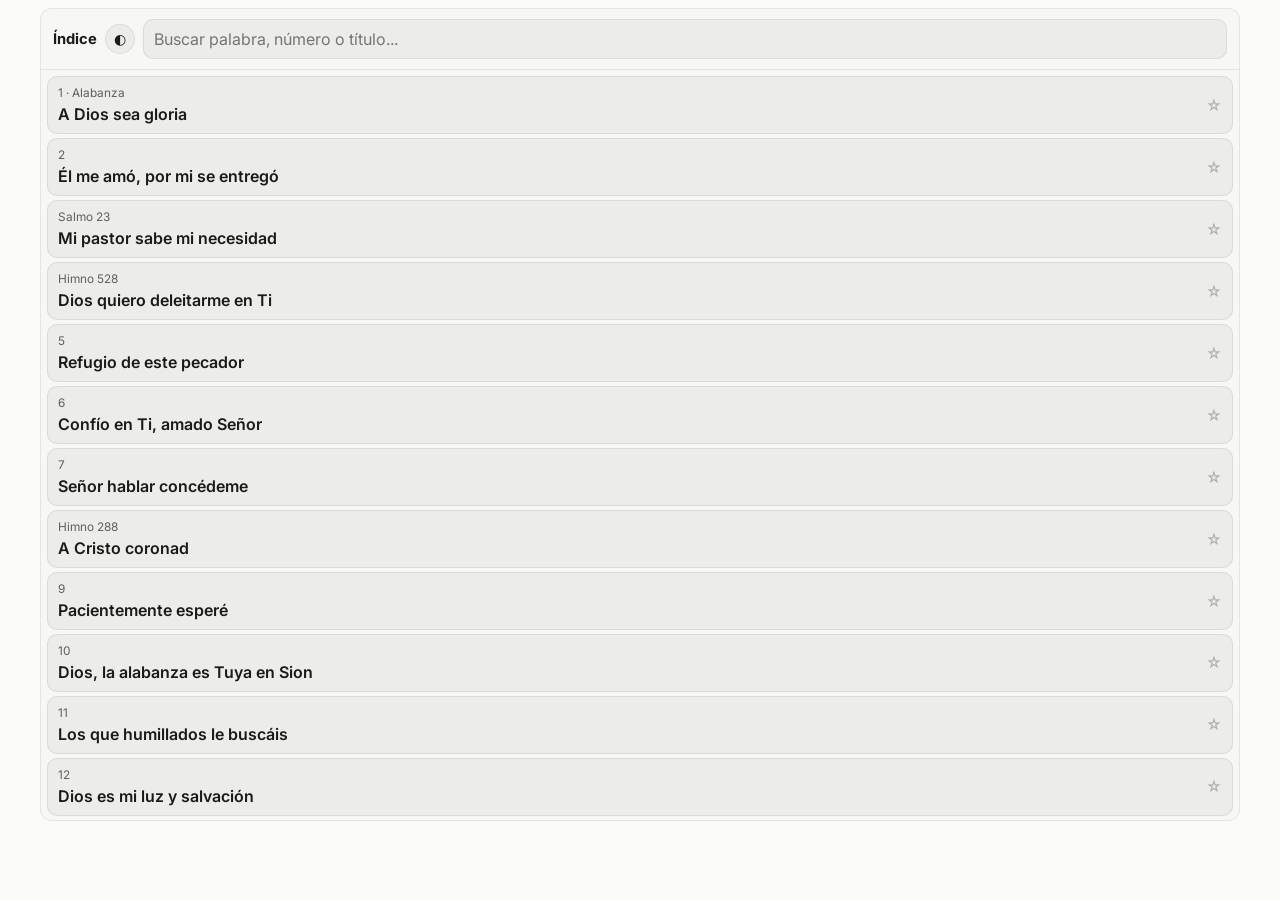
<file: index.html>
<!DOCTYPE html>
<html lang="es">
<head>
  <meta charset="utf-8" />
  <meta name="viewport" content="width=device-width, initial-scale=1.0" />
  <title>Himnario Digital</title>
  <meta name="theme-color" content="#111113" />
  <link rel="preconnect" href="https://fonts.googleapis.com">
  <link rel="preconnect" href="https://fonts.gstatic.com" crossorigin>
  <link href="https://fonts.googleapis.com/css2?family=Inter:wght@400;600;700&display=swap" rel="stylesheet">
  <link rel="stylesheet" href="css/style.css" />
  <script defer src="js/app.js"></script>
</head>
<body>
  <main class="app-shell">
    <section class="content-grid">
      <section id="hymnIndexPanel" class="panel hymn-index-panel">
        <div class="panel-head index-head">
          <div class="index-head-top">
            <h2>Índice</h2>

            <button id="themeToggleIndex" class="theme-toggle index-theme-toggle" type="button" aria-label="Cambiar tema">
              ◐
            </button>
          </div>

          <div class="search-wrapper index-search-wrapper">
            <label class="sr-only" for="searchInput">Buscar himno</label>
            <input id="searchInput" type="text" placeholder="Buscar palabra, número o título..." autocomplete="off" inputmode="search" />

            <button id="clearSearch" class="clear-search" type="button" aria-label="Limpiar búsqueda">
              ×
            </button>
          </div>
        </div>

        <section id="todayHymnsSection" class="today-hymns hidden" aria-label="Himnos de Hoy">
          <div class="today-hymns-head">
            <h3>Himnos de Hoy</h3>
          </div>

          <div id="todayHymnsList" class="hymn-list"></div>
        </section>
        <div id="hymnList" class="hymn-list"></div>
      </section>

      <section id="hymnDetailPanel" class="panel hymn-detail-panel hidden">
        <div id="hymnDetail" class="hymn-detail"></div>
      </section>
    </section>
  </main>
</body>
</html>
</file>
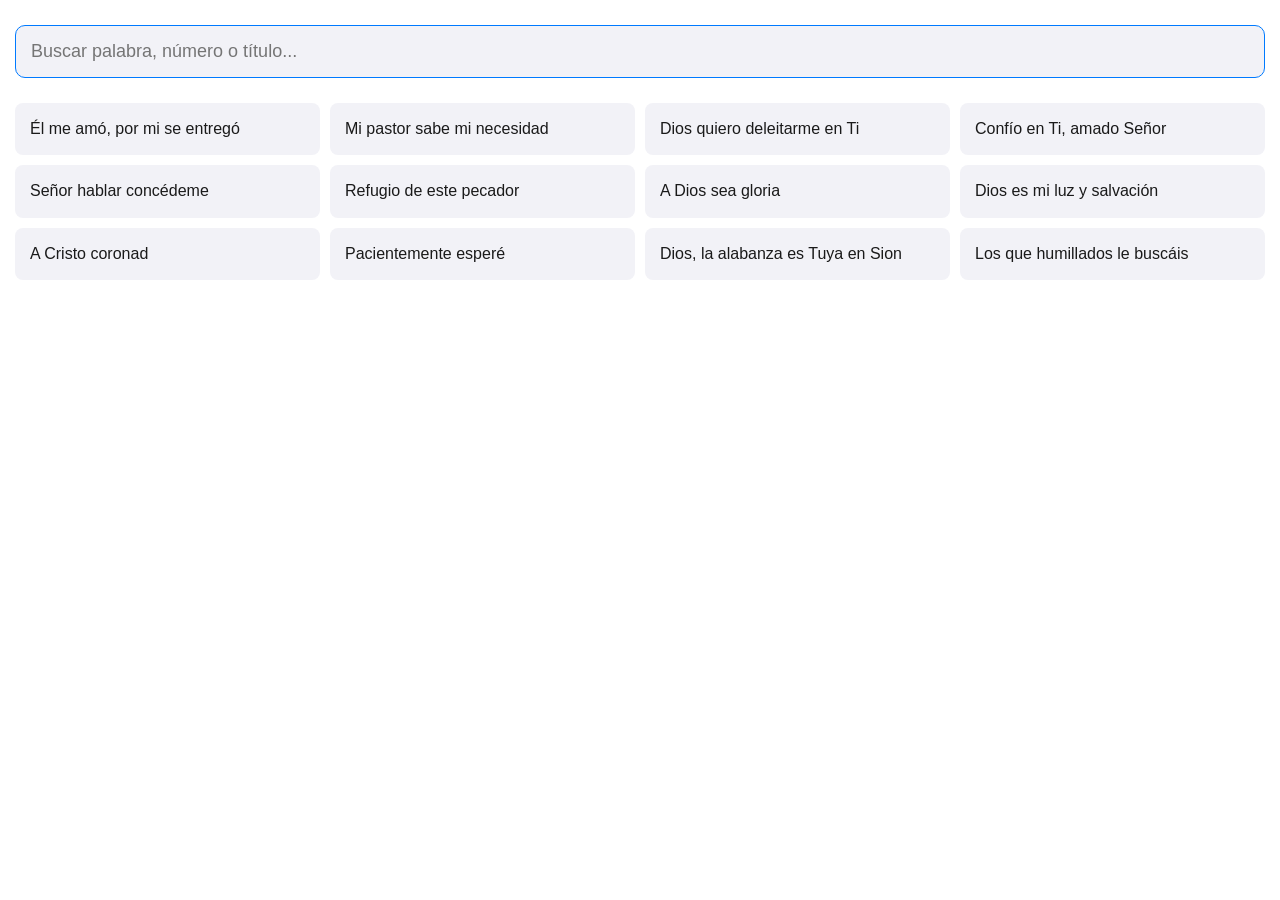
<file: himnario.html>
<!DOCTYPE html>

<html lang="es">
<head>
<meta charset="utf-8"/>
<meta content="width=device-width, initial-scale=1.0" name="viewport"/>
<title>Himnario Digital</title>
<style>
        :root {
            --bg-color: #ffffff;
            --text-color: #1a1a1a;
            --accent-color: #007aff;
            --item-bg: #f2f2f7;
        }

        @media (prefers-color-scheme: dark) {
            :root {
                --bg-color: #000000;
                --text-color: #ffffff;
                --accent-color: #0a84ff;
                --item-bg: #1c1c1e;
            }
        }

        body {
            font-family: -apple-system, BlinkMacSystemFont, "Segoe UI", Roboto, sans-serif;
            background-color: var(--bg-color);
            color: var(--text-color);
            margin: 0;
            padding: 15px;
            line-height: 1.4;
        }

        .container {
            width: 100%;
            margin: 0;
        }

        /* Buscador */
        .search-box {
            position: sticky;
            top: 0;
            z-index: 100;
            background-color: var(--bg-color);
            padding: 10px 0;
            margin-bottom: 15px;
        }

        input[type="text"] {
            width: 100%;
            padding: 15px;
            border-radius: 10px;
            border: 1px solid var(--accent-color);
            background: var(--item-bg);
            color: var(--text-color);
            font-size: 18px;
            box-sizing: border-box;
            outline: none;
        }

        /* Índice */
        .index-section {
            display: grid;
            grid-template-columns: repeat(auto-fill, minmax(280px, 1fr));
            gap: 10px;
        }

        .himno-link {
            padding: 15px;
            background: var(--item-bg);
            text-decoration: none;
            color: var(--text-color);
            border-radius: 8px;
            font-weight: 500;
            display: block;
        }

        /* Contenido del Himno */
        .himno-content {
            display: none;
            width: 100%;
        }

        .himno-content:target {
            display: block;
        }

        /* Ocultar buscador e índice si hay un target activo */
        .himno-content:target ~ .search-box,
        .himno-content:target ~ .index-section {
            display: none;
        }

        h2 { 
            margin: 10px 0 20px 0; 
            font-size: 1.8em; 
            border-bottom: 2px solid var(--accent-color);
            padding-bottom: 8px;
        }

        .letra-himno {
            white-space: pre-wrap;
            font-size: 1.25em;
            margin: 0;
            column-width: 350px;
            column-gap: 50px;
        }

        .autor {
            display: block;
            margin-top: 30px;
            font-style: italic;
            opacity: 0.8;
            font-size: 0.9em;
            text-align: right;
            border-top: 1px solid var(--item-bg);
            padding-top: 10px;
        }

        .back-btn {
            display: inline-block;
            margin-bottom: 15px;
            color: var(--accent-color);
            text-decoration: none;
            font-size: 1.1em;
            font-weight: bold;
            padding: 5px 0;
        }
    </style>
</head>
<body>
<div class="container">
<div class="himno-content" id="himno2">
<a class="back-btn" href="#">← Volver al índice</a>
<h2>Él me amó, por mi se entregó</h2>
<p class="letra-himno">Él me amó, por mi se entregó;
¡sublime sacrificio, excelso amor!
Por esto subirá de mi alma un canto
de adoración a Cristo el Salvador.

2 Él me amó por mi se entregó
yo de seguro a Él me entregaré.
A nadie amaré más que a Cristo,
sólo para Su gloria viviré.

3 Y cuando junto a multitud brillante
en Canaán vea a mi Salvador;
cantaré unido al coro de millares:
“Él me amó, por mi se entregó”.</p>
<span class="autor">Fergus Ferguson (1824-1897)</span>
</div>
<div class="himno-content" id="himno3">
<a class="back-btn" href="#">← Volver al índice</a>
<h2>Mi pastor sabe mi necesidad</h2>
<p class="letra-himno">Mi pastor sabe mi necesidad
es Jehová;
Por quietas aguas Él me guiará;
descanso da;
salvó mi alma para Su gloria
por sendas justas me conducirirá.

2 Aunque por valle oscuro he de ir
no temeré;
porque Tú cerca siempre estás de mí
yo confiaré;
Ante enemigos sustento me das
de bendición mi vida llenarás.

3 Sin duda Su misericordia y bien
me seguirán
mientras en este mundo aún esté
hasta expirar;
y la gloriosa la casa de Jehová
mi hogar será por la eternidad.</p>
<span class="autor">El Salterio (1912)</span>
</div>
<div class="himno-content" id="himno4">
<a class="back-btn" href="#">← Volver al índice</a>
<h2>Dios quiero deleitarme en Ti</h2>
<p class="letra-himno">Dios quiero deleitarme en Ti
confiar en Tu cuidar;
en dificultad a Ti huir
mi Amigo sin igual.

2 Si esté en gran necesidad
en Ti hay plenitud;
con esto satisfecho esté
mi gloria seas Tú.

3 Que sea más fuerte mi fe,
para en Ti descansar;
confiar que la palabra del
Señor no ha de fallar.

4 Cristo el cielo aseguró
aquí bien proveerá;
si Sus riquezas tengo yo
¿qué más puedo desear?

5 Te encomiendo mi alma Dios,
en Ti he de triunfar;
desde hoy será mi afán
a Ti complacer más.</p>
<span class="autor">John Ryland (1753-1825)</span>
</div>
<div class="himno-content" id="himno6">
<a class="back-btn" href="#">← Volver al índice</a>
<h2>Confío en Ti, amado Señor</h2>
<p class="letra-himno">Confío en Ti, amado Señor
confío sólo en Ti
para Tu gran salvación por gracia
yo recibir.

2 Confío en Ti para el perdón
postrado a Tus pies voy
para alcanzar Tu gracia y
compasión
confiando estoy.

3 Confío en Ti para dirección
sólo Tú me guiarás;
toda necesidad que a mi llegue
Tú suplirás.

4 Confío en Ti porque Tu poder
nunca puede fallar;
en mi debe prevalecer siempre
Tu voluntad.

5 Confío en Ti, amado Señor
no me dejes caer;
en toda circunstancia y momento
yo confiaré.</p>
<span class="autor">Frances Ridley Havergal (1836-1879)</span>
</div>
<div class="himno-content" id="himno7">
<a class="back-btn" href="#">← Volver al índice</a>
<h2>Señor hablar concédeme</h2>
<p class="letra-himno">Señor hablar concédeme
en ecos vivos de Tu voz
tal como Tú, permíteme
buscar tus hijos perdidos.

2 Oh, Señor, fortaléceme
y mientras firme esté en Ti
pueda mano tierna extender
a quien se halle en feroz lid.

3 Enséñame para enseñar
las cosas hermosas que das;
dirige, Señor, mi hablar
para a muchos confortar.

4 Dulce descanso Señor da
para con tierna voz hablar
palabras sabias al que está
en hora de necesidad.

5 De Tu plenitud, oh Señor
llena mi alma hasta abundar
de pensar y hablar con fervor
y así Tu amor y honor mostrar.

6 Úsame, Señor, úsame
como y donde Tú quieras
hasta que pueda Tu faz ver
y en Tu gloria disfrutar.</p>
<span class="autor">Frances Ridley Havergal (1836-1879)</span>
</div>
<div class="himno-content" id="himno5">
<a class="back-btn" href="#">← Volver al índice</a>
<h2>Refugio de este pecador</h2>
<p class="letra-himno">Refugio de este pecador,
iré Señor Jesús a Ti;
en las riquezas de Tu amor,
acuérdate, oh Dios, de mí.

2 Confieso que culpable soy,
confieso también que soy vil;
pero por Ti yo salvo soy,
seguro estoy en Tu redil.

3 Auxíliame, Señor Jesús,
liberta mi alma de maldad;
en mí derrama de Tu luz,
llena mi alma de bondad.

4 En toda mi necesidad
escucha mi clamor Señor;
revísteme de Tu verdad
colma mi alma con Tu amor.</p>
<span class="autor">Thomas Westrup (1837-1909)</span>
</div>

<div class="himno-content" id="himno1">
<a class="back-btn" href="#">← Volver al índice</a>
<h2>A Dios sea gloria</h2>
<p class="letra-himno">A Dios sea gloria,
por gran salvación
Su amor ha mostrado
en Su Hijo que dio;
quien por Su gran obra
redención ganó
y a vida eterna
camino abrió

Adorad al Señor tierra
escucha Su voz
Adorad al Señor pueblos
gócense en Dios;
Venid ante el Padre
por Cristo el Señor
y dadle la gloria
por Su salvación.

2 Redención completa
Su sangre compró
a cada creyente
¡Dios lo prometió!
Los viles pecados
de aquel que creyó
en Cristo recibe
vida y perdón.

3 Grandes maravillas
Él ha hecho ya
y en Cristo me gozo
por Su gran bondad
y más puro y grande
ese gozo será
cuando esté con Cristo
por la eternidad.</p>
<span class="autor">Fanny Jane Crosby (1820-1915)</span>
</div>

<div class="himno-content" id="himno2b">
<a class="back-btn" href="#">← Volver al índice</a>
<h2>Dios es mi luz y salvación</h2>
<p class="letra-himno">Dios es mi luz y salvación
¿de quién podría tener temor?
Si el Señor es mi protector
triunfaré en luchas y tentación.

2 El mayor gozo de mi ser
que con el corazón buscaré:
es en la Casa de Dios estar
y toda mi vida a Él dedicar.

3 Por esto ruego sin cesar
y Dios mi oración oirá;
así mi alma descubrirá
más de Su hermosura,
gracia y bondad.

4 Si en aflicción me he de hallar
¡en Su morada me ocultará!
Mi esperanza firme estará
con Su mano fuerte me sostendrá.

5 Si mis amigos ya no están
o pierda todo amor paternal,
Dios, en quien mi esperanza está,
mi Amigo, mi Padre siempre será.</p>
<span class="autor">Anne Steele (1717-1778)</span>
</div>

<div class="himno-content" id="himno8">
<a class="back-btn" href="#">← Volver al índice</a>
<h2>A Cristo coronad</h2>
<p class="letra-himno">A Cristo coronad
Divino Salvador,
sentado en alta majestad
es digno de loor.
Al Rey de gloria y paz
loores tributad,
y bendecid al Inmortal
por toda eternidad.

2 A Cristo coronad
Señor de nuestro amor,
al Triunfante celebrad,
glorioso vencedor.
Potente Rey de paz
el triunfo consumó,
y por Su muerte en la cruz
Su gran amor mostró.

3 A Cristo coronad
Señor de vida y luz,
con alabanzas proclamad
los triunfos de la cruz.
A Él, pues, adorad,
Señor de salvación,
loor eterno tributad
de todo corazón.</p>
</div>

<div class="himno-content" id="himno9">
<a class="back-btn" href="#">← Volver al índice</a>
<h2>Pacientemente esperé</h2>
<p class="letra-himno">Pacientemente esperé
a Jehová mi Dios;
Su oído a mi inclinó Él
mi clamor escuchó.

2 De mis miserias me sacó,
y desesperación
mis pies en roca afirmó,
mis pasos alineó.

3 Nueva canción me dio a cantar
para a Dios alabar
muchos veránlo y temerán
y en Dios confiarán.

4 Bendito el hombre que en verdad
confiando en Dios está;
quien no se inclina a vanidad,
orgullo ni maldad.

5 Tu maravilloso obrar
has aumentado Dios
Tus pensamientos de bondad
innumerables son

6 Tus misericordias Señor
no retengas de mi;
que Tu verdad y tierno amor
sustenten mi vivir.</p>
</div>

<div class="himno-content" id="himno10">
<a class="back-btn" href="#">← Volver al índice</a>
<h2>Dios, la alabanza es Tuya en Sion</h2>
<p class="letra-himno">Dios, la alabanza es Tuya en Sion
Tu oyes nuestra oración;
hacia Tu trono todos irán
en Jesús salvados serán.

2 En aflicción y tentación
firme esté el corazón;
permítenos de Cristo probar
Su amor, dulzura y amistad.

3 ¡Oh, cuánta dicha es tuyo ser!
¡tan tierno y fiel Pastor tener!
Salvador en la tierra y mar
¡cuán bueno es en Ti confiar!

4 Tú eres quien sosiega el mar,
fija montes en su lugar;
te canta el alba y atardecer,
la tierra muestra Tu poder.

5 Mi alma, Señor, tómala
con Tu poder restáurala;
Tu gran amor florezca en mi
y que dé fruto para Ti.</p>
<span class="autor">Henry Francis Lyte (1793-1847)</span>
</div>

<div class="himno-content" id="himno11">
<a class="back-btn" href="#">← Volver al índice</a>
<h2>Los que humillados le buscáis</h2>
<p class="letra-himno">Los que humillados le buscáis
ahuyentad el temor;
sobrecogidos vengan, ved
donde Jesús yació.

2 Así el Señor se humilló
¡maravilloso amor!
Su vida y sangre por ti dio
muerte experimentó.

3 Alzad la vista y cantad:
¡Cristo resucitó!
las garras de la muerte Él
con poder conquistó.

4 Ahora en gloria Cristo está
después del deshonor;
y reina por la eternidad
quien en muerte habitó.

5 Con gozo tal como el Señor
mi tumba he de mirar
y al cielo Él me llevará
al reino celestial.</p>
<span class="autor">Phillip Doddridge (1702-1751)</span>
</div>
<div class="search-box">
<input id="searchInput" onkeyup="filterHymns()" placeholder="Buscar palabra, número o título..." type="text"/>
</div>
<div class="index-section" id="hymnList">
<a class="himno-link" data-target="himno2" href="#himno2">Él me amó, por mi se entregó</a>
<a class="himno-link" data-target="himno3" href="#himno3">Mi pastor sabe mi necesidad</a>
<a class="himno-link" data-target="himno4" href="#himno4">Dios quiero deleitarme en Ti</a><a class="himno-link" data-target="himno6" href="#himno6">Confío en Ti, amado Señor</a><a class="himno-link" data-target="himno7" href="#himno7">Señor hablar concédeme</a><a class="himno-link" data-target="himno5" href="#himno5">Refugio de este pecador</a><a class="himno-link" data-target="himno1" href="#himno1">A Dios sea gloria</a><a class="himno-link" data-target="himno2b" href="#himno2b">Dios es mi luz y salvación</a><a class="himno-link" data-target="himno8" href="#himno8">A Cristo coronad</a><a class="himno-link" data-target="himno9" href="#himno9">Pacientemente esperé</a><a class="himno-link" data-target="himno10" href="#himno10">Dios, la alabanza es Tuya en Sion</a><a class="himno-link" data-target="himno11" href="#himno11">Los que humillados le buscáis</a></div>
</div>
<script>
    function filterHymns() {
        const input = document.getElementById('searchInput');
        const filter = input.value.toLowerCase();
        const list = document.getElementById('hymnList');
        const links = list.getElementsByClassName('himno-link');

        for (let i = 0; i < links.length; i++) {
            const link = links[i];
            const targetId = link.getAttribute('data-target');
            const himnoContainer = document.getElementById(targetId);
            
            // Obtenemos todo el texto: título y letra
            const contenidoCompleto = (link.textContent + " " + himnoContainer.innerText).toLowerCase();

            if (contenidoCompleto.includes(filter)) {
                link.style.display = "";
            } else {
                link.style.display = "none";
            }
        }
    }
</script>
</body>
</html>
</file>
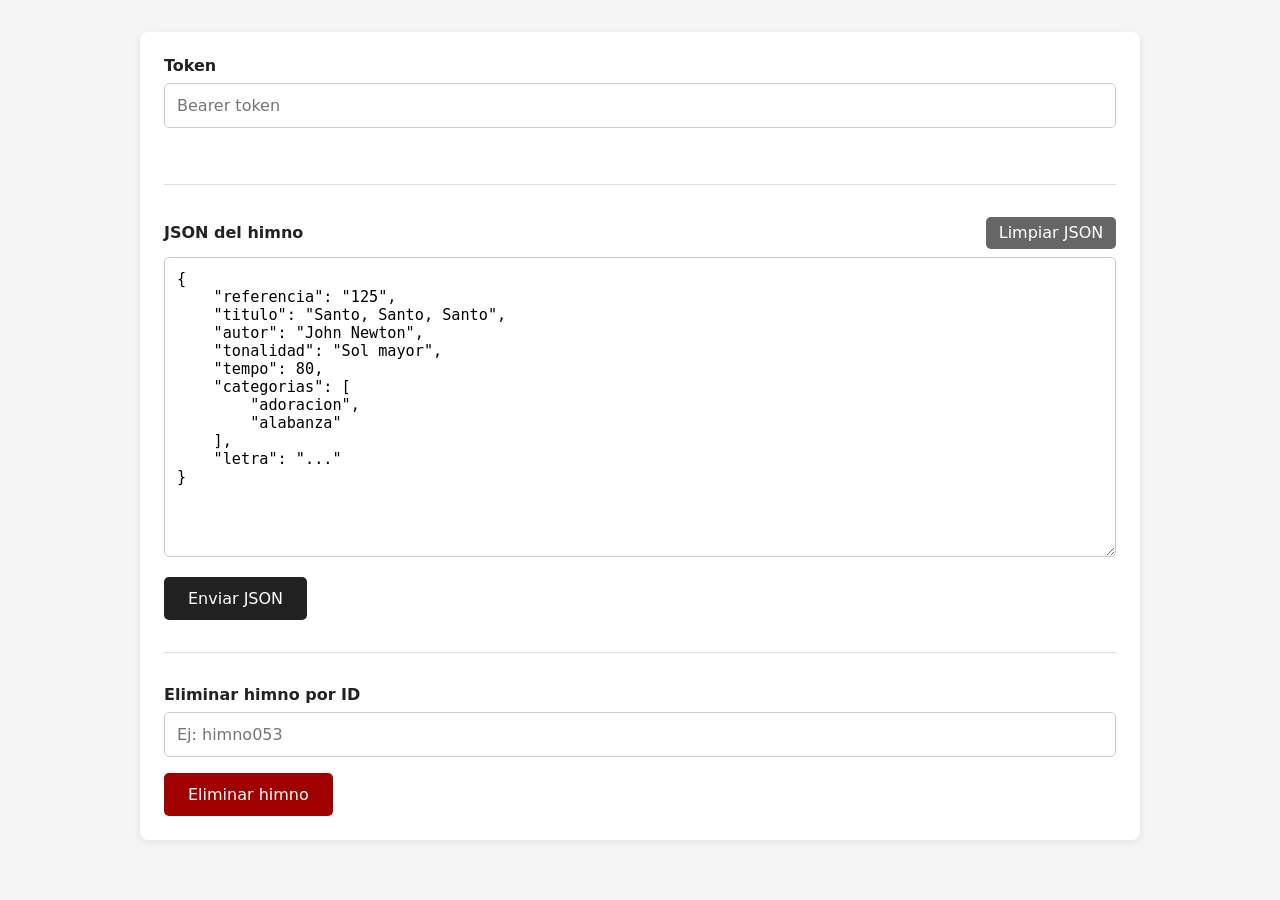
<file: json.html>
<!DOCTYPE html>
<html lang="es">
<head>
    <meta charset="UTF-8">
    <meta name="viewport" content="width=device-width, initial-scale=1.0">
    <title>Himnario</title>

    <style>
        * {
            box-sizing: border-box;
        }

        body {
            margin: 0;
            padding: 2rem;
            font-family: system-ui, sans-serif;
            background: #f5f5f5;
            color: #222;
        }

        main {
            max-width: 1000px;
            margin: 0 auto;
        }

        .panel {
            background: #fff;
            padding: 1.5rem;
            border-radius: 8px;
            box-shadow: 0 2px 8px rgba(0, 0, 0, .08);
        }

        .section + .section {
            margin-top: 2rem;
            padding-top: 2rem;
            border-top: 1px solid #ddd;
        }

        label {
            display: block;
            margin-bottom: .5rem;
            font-weight: 600;
        }

        input,
        textarea {
            width: 100%;
            padding: .75rem;
            border: 1px solid #ccc;
            border-radius: 5px;
            font: inherit;
        }

        #token {
            margin-bottom: 1.5rem;
        }

        .json-header {
            display: flex;
            align-items: center;
            justify-content: space-between;
            gap: 1rem;
            margin-bottom: .5rem;
        }

        .json-header label {
            margin: 0;
        }

        textarea {
            height: 300px;
            resize: vertical;
            font-family: monospace;
            font-size: .95rem;
        }

        button {
            margin-top: 1rem;
            padding: .75rem 1.5rem;
            border: 0;
            border-radius: 5px;
            background: #222;
            color: #fff;
            font: inherit;
            cursor: pointer;
        }

        button:disabled {
            opacity: .5;
            cursor: not-allowed;
        }

        .clear-button {
            margin: 0;
            padding: .4rem .8rem;
            background: #666;
        }

        .delete-button {
            background: #a00000;
        }

        #resultado,
        #resultadoDelete {
            display: none;
            margin-top: 1rem;
            padding: 1rem;
            background: #111;
            color: #eee;
            border-radius: 5px;
            white-space: pre-wrap;
            font-family: monospace;
        }
    </style>
</head>

<body>

<main>

    <div class="panel">

        <div class="section">

            <label for="token">Token</label>

            <input
                type="password"
                id="token"
                autocomplete="off"
                placeholder="Bearer token"
            >

        </div>

        <div class="section">

            <div class="json-header">
                <label for="json">JSON del himno</label>

                <button
                    type="button"
                    class="clear-button"
                    id="limpiar"
                >
                    Limpiar JSON
                </button>
            </div>

            <textarea id="json">{
    "referencia": "125",
    "titulo": "Santo, Santo, Santo",
    "autor": "John Newton",
    "tonalidad": "Sol mayor",
    "tempo": 80,
    "categorias": [
        "adoracion",
        "alabanza"
    ],
    "letra": "..."
}</textarea>

            <button id="enviar">
                Enviar JSON
            </button>

            <div id="resultado"></div>

        </div>

        <div class="section">

            <label for="deleteId">Eliminar himno por ID</label>

            <input
                type="text"
                id="deleteId"
                placeholder="Ej: himno053"
            >

            <button
                type="button"
                class="delete-button"
                id="eliminar"
            >
                Eliminar himno
            </button>

            <div id="resultadoDelete"></div>

        </div>

    </div>

</main>

<script>
const jsonInput =
    document.getElementById('json');

const tokenInput =
    document.getElementById('token');

const enviarButton =
    document.getElementById('enviar');

const limpiarButton =
    document.getElementById('limpiar');

const resultado =
    document.getElementById('resultado');

const deleteIdInput =
    document.getElementById('deleteId');

const eliminarButton =
    document.getElementById('eliminar');

const resultadoDelete =
    document.getElementById('resultadoDelete');

const TOKEN_STORAGE_KEY =
    'himnario_api_token';


/*
 * TOKEN
 */

const savedToken =
    localStorage.getItem(TOKEN_STORAGE_KEY);

if (savedToken) {
    tokenInput.value = savedToken;
}

tokenInput.addEventListener('input', () => {

    localStorage.setItem(
        TOKEN_STORAGE_KEY,
        tokenInput.value
    );

});


/*
 * LIMPIAR JSON
 */

limpiarButton.addEventListener('click', () => {

    jsonInput.value = '';

    resultado.style.display = 'none';
    resultado.textContent = '';

    jsonInput.focus();

});


/*
 * CREAR / REEMPLAZAR HIMNO
 */

enviarButton.addEventListener('click', async () => {

    resultado.style.display = 'block';
    resultado.textContent = '';

    let json;

    try {

        json = JSON.parse(jsonInput.value);

    } catch (error) {

        resultado.textContent =
            'JSON inválido:\n' +
            error.message;

        return;
    }

    if (
        typeof json !== 'object' ||
        json === null ||
        Array.isArray(json)
    ) {

        resultado.textContent =
            'El JSON debe ser un objeto.';

        return;
    }

    const token =
        tokenInput.value.trim();

    if (!token) {

        resultado.textContent =
            'Debe ingresar el token.';

        return;
    }

    localStorage.setItem(
        TOKEN_STORAGE_KEY,
        token
    );

    enviarButton.disabled = true;

    resultado.textContent =
        'Enviando...';

    try {

        const response = await fetch(
            '/api.php',
            {
                method: 'POST',

                headers: {
                    'Content-Type':
                        'application/json',

                    'Authorization':
                        'Bearer ' + token
                },

                body: JSON.stringify(json)
            }
        );

        const text =
            await response.text();

        try {

            const data =
                JSON.parse(text);

            resultado.textContent =
                JSON.stringify(
                    data,
                    null,
                    4
                );

        } catch {

            resultado.textContent =
                text;
        }

    } catch (error) {

        resultado.textContent =
            'Error de conexión:\n' +
            error.message;

    } finally {

        enviarButton.disabled = false;
    }

});


/*
 * ELIMINAR HIMNO POR ID
 */

eliminarButton.addEventListener(
    'click',
    async () => {

        resultadoDelete.style.display =
            'block';

        resultadoDelete.textContent =
            '';

        const token =
            tokenInput.value.trim();

        const id =
            deleteIdInput.value.trim();

        if (!token) {

            resultadoDelete.textContent =
                'Debe ingresar el token.';

            return;
        }

        if (!id) {

            resultadoDelete.textContent =
                'Debe ingresar el ID del himno.';

            return;
        }

        if (
            !confirm(
                `¿Eliminar el himno ${id}?`
            )
        ) {
            return;
        }

        localStorage.setItem(
            TOKEN_STORAGE_KEY,
            token
        );

        eliminarButton.disabled = true;

        resultadoDelete.textContent =
            'Eliminando...';

        try {

            const response =
                await fetch(
                    '/api.php',
                    {
                        method: 'POST',

                        headers: {
                            'Content-Type':
                                'application/json',

                            'Authorization':
                                'Bearer ' + token
                        },

                        body: JSON.stringify({
                            action: 'delete',
                            id: id
                        })
                    }
                );

            const text =
                await response.text();

            try {

                const data =
                    JSON.parse(text);

                resultadoDelete.textContent =
                    JSON.stringify(
                        data,
                        null,
                        4
                    );

                if (data.ok) {

                    deleteIdInput.value =
                        '';
                }

            } catch {

                resultadoDelete.textContent =
                    text;
            }

        } catch (error) {

            resultadoDelete.textContent =
                'Error de conexión:\n' +
                error.message;

        } finally {

            eliminarButton.disabled =
                false;
        }

    }
);
</script>

</body>
</html>
</file>
<file: css/style.css>
:root {
  --bg-color: #fafaf8;
  --text-color: #1a1a1a;
  --accent-color: #007aff;
  --item-bg: #ecece8;
  --panel-bg: #f7f7f5;
  --border-color: rgba(0, 0, 0, 0.08);
  --muted: #5f5f5f;
  --today-color: #8c7a3f;
}

body.dark-theme {
  --bg-color: #111113;
  --text-color: #f2f2f2;
  --accent-color: #0a84ff;
  --item-bg: #1d1d20;
  --panel-bg: #161616;
  --border-color: rgba(255, 255, 255, 0.08);
  --muted: #b8b8b8;
  --today-color: #b7a15a;
}

* {
  box-sizing: border-box;
}

html {
  scroll-behavior: smooth;
}

body {
  margin: 0;
  font-family: "Inter", sans-serif;
  background: var(--bg-color);
  color: var(--text-color);
  line-height: 1.4;
  transition: background-color 0.2s ease, color 0.2s ease;
}

button,
input {
  font: inherit;
}

.app-shell {
  width: min(1200px, calc(100% - 8px));
  margin: 0 auto;
  padding: 8px 0 14px;
}

.hidden {
  display: none;
}

.search-wrapper {
  position: relative;
}

#indexSearch,
#searchInput {
  width: 100%;
  min-height: 40px;
  padding: 8px 42px 8px 10px;
  border-radius: 10px;
  border: 1px solid var(--border-color);
  background: var(--item-bg);
  color: var(--text-color);
  outline: none;
}

#searchInput:focus {
  border-color: var(--accent-color);
}

.clear-search {
  position: absolute;
  top: 50%;
  right: 6px;
  transform: translateY(-50%);
  width: 28px;
  height: 28px;
  border: none;
  border-radius: 50%;
  background: transparent;
  color: var(--muted);
  cursor: pointer;
  display: none;
  align-items: center;
  justify-content: center;
  font-size: 1.2rem;
}

.clear-search.visible {
  display: flex;
}

.content-grid {
  display: grid;
  grid-template-columns: 1fr;
  gap: 8px;
  align-items: start;
}

body.view-hymn .content-grid {
  grid-template-columns: minmax(250px, 330px) minmax(0, 1fr);
}

.panel {
  background: var(--panel-bg);
  border: 1px solid var(--border-color);
  border-radius: 12px;
  overflow: hidden;
}

.panel-head {
  padding: 10px 12px;
  border-bottom: 1px solid var(--border-color);
}

.index-head {
  display: grid;
  grid-template-columns: auto minmax(0, 1fr);
  align-items: center;
  gap: 8px;
}

.index-head-top {
  display: flex;
  align-items: center;
  gap: 8px;
}

.index-head-top h2 {
  margin: 0;
  font-size: 0.92rem;
  white-space: nowrap;
}

.index-search-wrapper {
  min-width: 0;
}

.hymn-list {
  display: grid;
  gap: 4px;
  padding: 6px;
}

.today-hymns {
  margin-bottom: 2px;
}

.today-hymns.hidden {
  display: none;
}

.today-hymns-head {
  display: flex;
  align-items: center;
  justify-content: space-between;
  padding: 2px 6px 4px;
}

.today-hymns-head h3 {
  margin: 0;
  font-size: 0.78rem;
  font-weight: 700;
  color: var(--muted);
  letter-spacing: 0.01em;
}

.hymn-item {
  width: 100%;
  text-align: left;
  padding: 8px 10px;
  border: 1px solid var(--border-color);
  border-radius: 10px;
  background: var(--item-bg);
  color: var(--text-color);
  cursor: pointer;

  display: flex;
  align-items: center;
  justify-content: space-between;
  gap: 8px;
}

.hymn-item-main {
  min-width: 0;
  flex: 1;
}

.today-toggle {
  flex-shrink: 0;
  border: 0;
  background: transparent;
  padding: 0;
  margin: 0;
  color: var(--muted);
  font-size: 0.95rem;
  line-height: 1;
  cursor: pointer;
  opacity: 0.45;
}

.today-toggle:hover {
  opacity: 0.9;
}

.today-toggle.active {
  opacity: 1;
  color: var(--today-color);
}

.hymn-item.active {
  border-color: var(--accent-color);
}

.hymn-number {
  display: block;
  font-size: 0.74rem;
  color: var(--muted);
  margin-bottom: 1px;
}

.hymn-title {
  display: block;
  font-weight: 600;
}

.hymn-detail {
  padding: 8px 4px;
}

.hymn-detail-head {
  display: flex;
  align-items: flex-start;
  justify-content: space-between;
  gap: 6px;
  padding-bottom: 8px;
  margin-bottom: 8px;
  border-bottom: 1px solid var(--border-color);
}

.hymn-detail h2 {
  margin: 0;
  font-size: clamp(1.3rem, 4vw, 2rem);
}

.hymn-meta-group {
  display: flex;
  flex-wrap: wrap;
  gap: 4px;
  margin-top: 6px;
}

.hymn-meta {
  display: inline-flex;
  align-items: center;
  min-height: 30px;
  padding: 0 12px;
  border-radius: 999px;
  background: var(--item-bg);
  color: var(--muted);
  font-size: 0.9rem;
}

.header-actions {
  display: flex;
  align-items: center;
  gap: 4px;
}

.back-link,
.theme-toggle {
  display: inline-flex;
  align-items: center;
  justify-content: center;
  min-height: 30px;
  min-width: 30px;
  padding: 0 8px;
  border-radius: 999px;
  border: 1px solid var(--border-color);
  color: var(--text-color);
  background: var(--item-bg);
  cursor: pointer;
  font-size: 0.9rem;
}

.index-theme-toggle {
  flex-shrink: 0;
}

.hymn-text {
  font-family: inherit;
  font-size: 1rem;
  line-height: 1.18;
  font-weight: 400;
  margin: 0;
}

.hymn-stanza {
  white-space: pre-wrap;
}

.hymn-stanza + .hymn-stanza {
  margin-top: 0.72em;
}

.hymn-author {
  display: block;
  margin-top: 8px;
  padding-top: 6px;
  border-top: 1px solid var(--border-color);
  text-align: right;
  color: var(--muted);
  font-style: italic;
  font-size: 0.92rem;
}

.sr-only {
  position: absolute;
  width: 1px;
  height: 1px;
  padding: 0;
  margin: -1px;
  overflow: hidden;
  clip: rect(0, 0, 0, 0);
  white-space: nowrap;
  border: 0;
}

@media (min-width: 921px) {
  .hymn-list {
    max-height: calc(100vh - 150px);
    overflow: auto;
  }
}

@media (max-width: 920px) {
  .app-shell {
    width: min(1200px, calc(100% - 10px));
    padding: 4px 0 10px;
  }

  .content-grid,
  body.view-hymn .content-grid {
    grid-template-columns: 1fr;
    gap: 6px;
  }

  .panel-head {
    padding: 8px 10px;
  }

  .hymn-list {
    gap: 3px;
    padding: 4px;
  }

  .hymn-item {
    padding: 7px 9px;
  }

  .hymn-detail {
    padding: 6px 3px;
  }

  body.view-hymn #hymnIndexPanel {
    display: none;
  }
}
</file>
